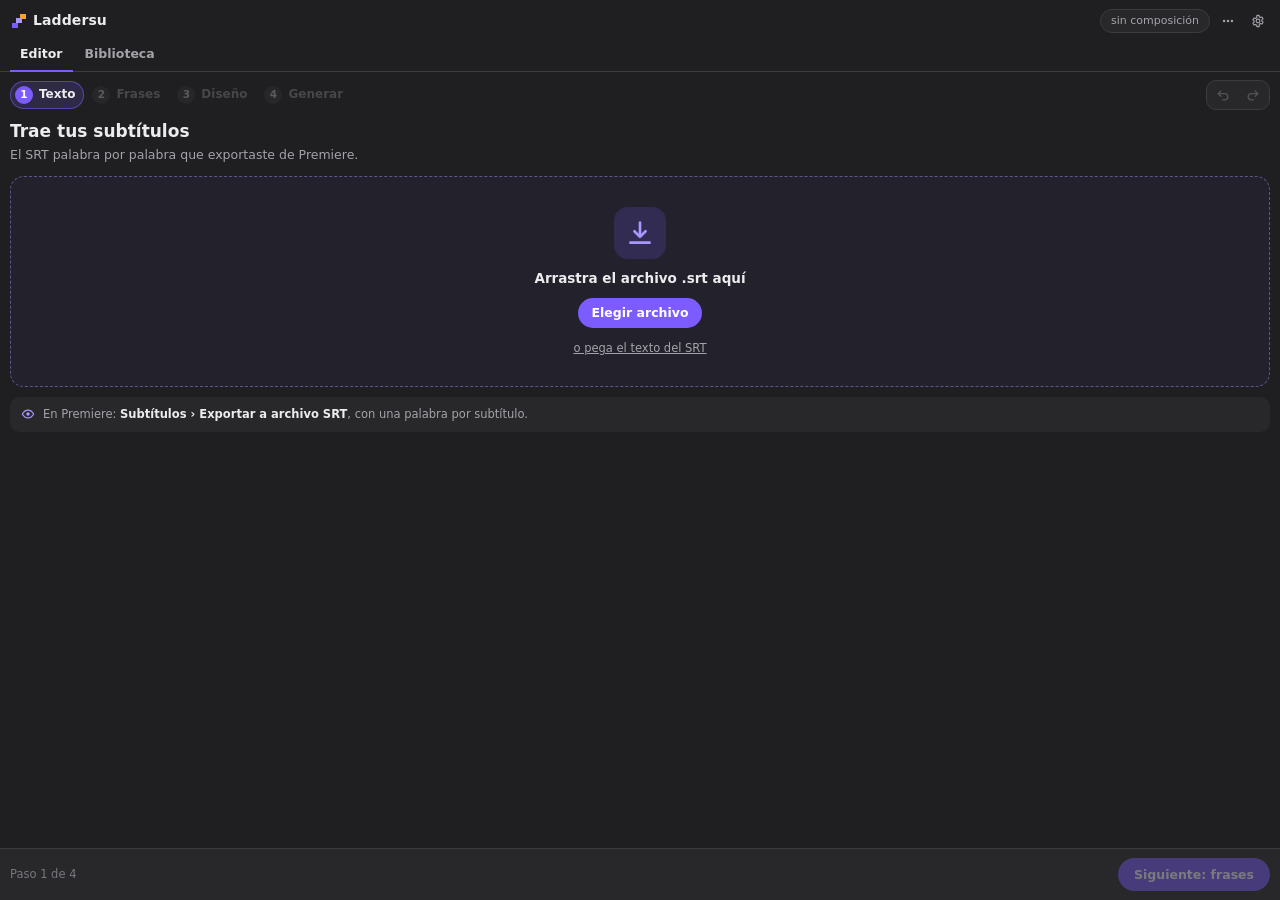
<file: extension/index.html>
<!DOCTYPE html>
<html lang="es">
<head>
<meta charset="UTF-8">
<meta name="viewport" content="width=device-width, initial-scale=1">
<title>Laddersu</title>
<link rel="stylesheet" href="css/panel.css">
</head>
<body>

<svg width="0" height="0" style="position:absolute" aria-hidden="true">
  <symbol id="i-speaker" viewBox="0 0 16 16"><path d="M2 6v4h2.5L8 13V3L4.5 6H2z" fill="currentColor"/><path d="M10.5 5.5a3.5 3.5 0 0 1 0 5M12.4 3.6a6.2 6.2 0 0 1 0 8.8" stroke="currentColor" stroke-width="1.5" stroke-linecap="round" stroke-linejoin="round" fill="none"/></symbol>
  <symbol id="i-motion" viewBox="0 0 16 16"><path d="M6 8h8M11 5l3 3-3 3M1.5 5h3M1 8h3M1.5 11h3" stroke="currentColor" stroke-width="1.5" stroke-linecap="round" stroke-linejoin="round" fill="none"/></symbol>
  <symbol id="i-box" viewBox="0 0 16 16"><rect x="1.5" y="4" width="13" height="8" rx="2.5" fill="currentColor" opacity=".22"/><rect x="1.5" y="4" width="13" height="8" rx="2.5" stroke="currentColor" stroke-width="1.5" stroke-linecap="round" stroke-linejoin="round" fill="none"/><path d="M5 8h6" stroke="currentColor" stroke-width="1.5" stroke-linecap="round" stroke-linejoin="round" fill="none"/></symbol>
  <symbol id="i-under" viewBox="0 0 16 16"><path d="M4.5 2.5v4a3.5 3.5 0 0 0 7 0v-4M3 13.5h10" stroke="currentColor" stroke-width="1.5" stroke-linecap="round" stroke-linejoin="round" fill="none"/></symbol>
  <symbol id="i-drop" viewBox="0 0 16 16"><path d="M8 2s4.5 4.6 4.5 7.6A4.5 4.5 0 0 1 3.5 9.6C3.5 6.6 8 2 8 2z" fill="currentColor"/></symbol>
  <symbol id="i-type" viewBox="0 0 16 16"><path d="M3 4.5V3h10v1.5M8 3v10M6 13h4" stroke="currentColor" stroke-width="1.5" stroke-linecap="round" stroke-linejoin="round" fill="none"/></symbol>
  <symbol id="i-size" viewBox="0 0 16 16"><path d="M1.5 12.5 5 3.5l3.5 9M2.8 9.5h4.4M10 12.5l2-5 2 5M10.7 11h2.6" stroke="currentColor" stroke-width="1.5" stroke-linecap="round" stroke-linejoin="round" fill="none"/></symbol>
  <symbol id="i-star" viewBox="0 0 16 16"><path d="m8 1.8 1.9 4 4.3.5-3.2 3 .9 4.3L8 11.4 4.1 13.6 5 9.3l-3.2-3 4.3-.5z" fill="currentColor"/></symbol>
  <symbol id="i-glow" viewBox="0 0 16 16"><path d="M7 1.5c.45 2.9 1.6 4.1 4.5 4.6-2.9.5-4.05 1.7-4.5 4.6-.45-2.9-1.6-4.1-4.5-4.6 2.9-.5 4.05-1.7 4.5-4.6z" fill="currentColor"/><path d="M12.5 9.5c.2 1.3.7 1.8 2 2-1.3.2-1.8.7-2 2-.2-1.3-.7-1.8-2-2 1.3-.2 1.8-.7 2-2z" fill="currentColor"/></symbol>
  <symbol id="i-play" viewBox="0 0 16 16"><path d="M5 3.2v9.6L13 8z" fill="currentColor"/></symbol>
  <symbol id="i-pause" viewBox="0 0 16 16"><path d="M4.5 3h2.5v10H4.5zM9 3h2.5v10H9z" fill="currentColor"/></symbol>
  <symbol id="i-stop" viewBox="0 0 16 16"><rect x="3.5" y="3.5" width="9" height="9" rx="1.5" fill="currentColor"/></symbol>
  <symbol id="i-x" viewBox="0 0 16 16"><path d="m4 4 8 8M12 4l-8 8" stroke="currentColor" stroke-width="1.5" stroke-linecap="round" stroke-linejoin="round" fill="none"/></symbol>
  <symbol id="i-plus" viewBox="0 0 16 16"><path d="M8 3v10M3 8h10" stroke="currentColor" stroke-width="1.5" stroke-linecap="round" stroke-linejoin="round" fill="none"/></symbol>
  <symbol id="i-check" viewBox="0 0 16 16"><path d="m3.5 8.5 3 3 6-7" stroke="currentColor" stroke-linecap="round" stroke-linejoin="round" fill="none" stroke-width="1.8"/></symbol>
  <symbol id="i-cut" viewBox="0 0 16 16"><circle cx="4.5" cy="11.5" r="2" stroke="currentColor" stroke-width="1.5" stroke-linecap="round" stroke-linejoin="round" fill="none"/><circle cx="11.5" cy="11.5" r="2" stroke="currentColor" stroke-width="1.5" stroke-linecap="round" stroke-linejoin="round" fill="none"/><path d="M6 10 12.5 2M10 10 3.5 2" stroke="currentColor" stroke-width="1.5" stroke-linecap="round" stroke-linejoin="round" fill="none"/></symbol>
  <symbol id="i-join" viewBox="0 0 16 16"><path d="M6.6 9.4l2.8-2.8M7.2 4.4l1.2-1.2a2.7 2.7 0 0 1 3.8 3.8L11 8.2M8.8 11.6l-1.2 1.2a2.7 2.7 0 0 1-3.8-3.8L5 7.8" stroke="currentColor" stroke-width="1.5" stroke-linecap="round" stroke-linejoin="round" fill="none"/></symbol>
  <symbol id="i-import" viewBox="0 0 16 16"><path d="M8 2v8M4.8 7 8 10.2 11.2 7M2.5 13.5h11" stroke="currentColor" stroke-width="1.5" stroke-linecap="round" stroke-linejoin="round" fill="none"/></symbol>
  <symbol id="i-export" viewBox="0 0 16 16"><path d="M8 10.5V2M4.8 5 8 1.8 11.2 5M2.5 13.5h11" stroke="currentColor" stroke-width="1.5" stroke-linecap="round" stroke-linejoin="round" fill="none"/></symbol>
  <symbol id="i-wand" viewBox="0 0 16 16"><path d="m2.5 13.5 7.5-7.5M10.5 2.5v2M14 6h-2M12.8 3.7l-1.3 1.3M5 2.5v1.6M4.2 3.3h1.6" stroke="currentColor" stroke-width="1.5" stroke-linecap="round" stroke-linejoin="round" fill="none"/></symbol>
  <symbol id="i-refresh" viewBox="0 0 16 16"><path d="M13 5.5A5.5 5.5 0 0 0 3.2 6M3 2.8V6h3.2M3 10.5A5.5 5.5 0 0 0 12.8 10M13 13.2V10H9.8" stroke="currentColor" stroke-width="1.5" stroke-linecap="round" stroke-linejoin="round" fill="none"/></symbol>
  <symbol id="i-gear" viewBox="0 0 16 16"><path d="M6.8 1.5h2.4l.35 1.75c.48.18.92.44 1.31.76l1.69-.58 1.2 2.08-1.34 1.18a5 5 0 0 1 0 1.52l1.34 1.18-1.2 2.08-1.69-.58c-.39.32-.83.58-1.31.76L9.2 14.5H6.8l-.35-1.75a4.9 4.9 0 0 1-1.31-.76l-1.69.58-1.2-2.08 1.34-1.18a5 5 0 0 1 0-1.52L2.25 6.61l1.2-2.08 1.69.58c.39-.32.83-.58 1.31-.76z" stroke="currentColor" stroke-linecap="round" stroke-linejoin="round" fill="none" stroke-width="1.3"/><circle cx="8" cy="8" r="2.1" stroke="currentColor" stroke-linecap="round" stroke-linejoin="round" fill="none" stroke-width="1.3"/></symbol>
  <symbol id="i-eraser" viewBox="0 0 16 16"><path d="M9.5 2.5 14 7l-6 6H5L2 10l7.5-7.5zM6 6l5 5M8 13h6" stroke="currentColor" stroke-width="1.5" stroke-linecap="round" stroke-linejoin="round" fill="none"/></symbol>
  <symbol id="i-chev" viewBox="0 0 16 16"><path d="m6 3 5 5-5 5" stroke="currentColor" stroke-width="1.5" stroke-linecap="round" stroke-linejoin="round" fill="none"/></symbol>
  <symbol id="i-back" viewBox="0 0 16 16"><path d="m10 3-5 5 5 5" stroke="currentColor" stroke-width="1.5" stroke-linecap="round" stroke-linejoin="round" fill="none"/></symbol>
  <symbol id="i-pencil" viewBox="0 0 16 16"><path d="m3 13 .6-3L11 2.6 13.4 5 6 12.4 3 13z" stroke="currentColor" stroke-width="1.5" stroke-linecap="round" stroke-linejoin="round" fill="none"/></symbol>
  <symbol id="i-trash" viewBox="0 0 16 16"><path d="M3 4.5h10M6.5 4.5V3h3v1.5M4.5 4.5l.6 8.5h5.8l.6-8.5" stroke="currentColor" stroke-width="1.5" stroke-linecap="round" stroke-linejoin="round" fill="none"/></symbol>
  <symbol id="i-copy" viewBox="0 0 16 16"><rect x="5.5" y="5.5" width="8" height="8" rx="1.8" stroke="currentColor" stroke-width="1.5" stroke-linecap="round" stroke-linejoin="round" fill="none"/><path d="M10.5 3.5v-.2a1.3 1.3 0 0 0-1.3-1.3H3.8a1.3 1.3 0 0 0-1.3 1.3v5.4a1.3 1.3 0 0 0 1.3 1.3h.2" stroke="currentColor" stroke-width="1.5" stroke-linecap="round" stroke-linejoin="round" fill="none"/></symbol>
  <symbol id="i-layers" viewBox="0 0 16 16"><path d="m8 2 6 3-6 3-6-3 6-3zM2 8l6 3 6-3M2 11l6 3 6-3" stroke="currentColor" stroke-width="1.5" stroke-linecap="round" stroke-linejoin="round" fill="none"/></symbol>
  <symbol id="i-stair" viewBox="0 0 16 16"><path d="M2 3.5h6M5 8h6M8 12.5h6" stroke="currentColor" stroke-linecap="round" stroke-linejoin="round" fill="none" stroke-width="2"/></symbol>
  <symbol id="i-align" viewBox="0 0 16 16"><path d="M2 3.5h6M5 8h6M8 12.5h6" stroke="currentColor" stroke-linecap="round" stroke-linejoin="round" fill="none" stroke-width="2"/></symbol>
  <symbol id="i-return" viewBox="0 0 16 16"><path d="M13 3v5H4M7 5 4 8l3 3" stroke="currentColor" stroke-width="1.5" stroke-linecap="round" stroke-linejoin="round" fill="none"/></symbol>
  <symbol id="i-undo" viewBox="0 0 16 16"><path d="M5.5 3.5 2.5 6.5l3 3" stroke="currentColor" stroke-width="1.5" stroke-linecap="round" stroke-linejoin="round" fill="none"/><path d="M2.8 6.5H10a3.5 3.5 0 0 1 0 7H7.5" stroke="currentColor" stroke-width="1.5" stroke-linecap="round" stroke-linejoin="round" fill="none"/></symbol>
  <symbol id="i-redo" viewBox="0 0 16 16"><path d="m10.5 3.5 3 3-3 3" stroke="currentColor" stroke-width="1.5" stroke-linecap="round" stroke-linejoin="round" fill="none"/><path d="M13.2 6.5H6a3.5 3.5 0 0 0 0 7h2.5" stroke="currentColor" stroke-width="1.5" stroke-linecap="round" stroke-linejoin="round" fill="none"/></symbol>
  <symbol id="i-keys" viewBox="0 0 16 16"><rect x="1.5" y="4" width="13" height="8" rx="1.8" stroke="currentColor" stroke-linecap="round" stroke-linejoin="round" fill="none" stroke-width="1.3"/><path d="M4 6.6h1M7 6.6h1M10 6.6h2M4.5 9.4h7" stroke="currentColor" stroke-linecap="round" stroke-linejoin="round" fill="none" stroke-width="1.3"/></symbol>
  <symbol id="i-eye" viewBox="0 0 16 16"><path d="M1.5 8S4 3.5 8 3.5 14.5 8 14.5 8 12 12.5 8 12.5 1.5 8 1.5 8z" stroke="currentColor" stroke-linecap="round" stroke-linejoin="round" fill="none" stroke-width="1.4"/><circle cx="8" cy="8" r="2" fill="currentColor"/></symbol>
  <symbol id="i-more" viewBox="0 0 16 16"><circle cx="3.5" cy="8" r="1.4" fill="currentColor"/><circle cx="8" cy="8" r="1.4" fill="currentColor"/><circle cx="12.5" cy="8" r="1.4" fill="currentColor"/></symbol>
  <symbol id="i-move" viewBox="0 0 16 16"><rect x="2" y="9.5" width="12" height="4.5" rx="1.5" stroke="currentColor" stroke-width="1.5" stroke-linecap="round" stroke-linejoin="round" fill="none"/><path d="M8 1.5V7M5.7 4.8 8 7.1l2.3-2.3" stroke="currentColor" stroke-width="1.5" stroke-linecap="round" stroke-linejoin="round" fill="none"/></symbol>
  <symbol id="i-comp" viewBox="0 0 16 16"><rect x="1.5" y="3" width="13" height="10" rx="1.8" stroke="currentColor" stroke-width="1.5" stroke-linecap="round" stroke-linejoin="round" fill="none"/><path d="M1.5 6.2h13M5 3l-1 3.2M9 3 8 6.2M13 3l-1 3.2" stroke="currentColor" stroke-width="1.5" stroke-linecap="round" stroke-linejoin="round" fill="none"/></symbol>
  <symbol id="i-sliders" viewBox="0 0 16 16"><path d="M2 4.5h12M2 11.5h12" stroke="currentColor" stroke-width="1.5" stroke-linecap="round" stroke-linejoin="round" fill="none"/><circle cx="5.5" cy="4.5" r="1.8" fill="var(--menuBg,#2c2c30)" stroke="currentColor" stroke-width="1.5" stroke-linecap="round" stroke-linejoin="round"/><circle cx="10.5" cy="11.5" r="1.8" fill="var(--menuBg,#2c2c30)" stroke="currentColor" stroke-width="1.5" stroke-linecap="round" stroke-linejoin="round"/></symbol>
  <symbol id="i-folder" viewBox="0 0 16 16"><path d="M1.8 4.2c0-.7.5-1.2 1.2-1.2h3l1.5 1.6h5.5c.7 0 1.2.5 1.2 1.2v6c0 .7-.5 1.2-1.2 1.2H3c-.7 0-1.2-.5-1.2-1.2z" stroke="currentColor" stroke-width="1.5" stroke-linecap="round" stroke-linejoin="round" fill="none"/></symbol>
  <symbol id="i-insert" viewBox="0 0 16 16"><rect x="1.5" y="6" width="13" height="8" rx="1.8" stroke="currentColor" stroke-width="1.5" stroke-linecap="round" stroke-linejoin="round" fill="none"/><path d="M8 1.5v7.3M5.6 6.6 8 9l2.4-2.4" stroke="currentColor" stroke-width="1.5" stroke-linecap="round" stroke-linejoin="round" fill="none"/></symbol>
  <symbol id="i-karaoke" viewBox="0 0 16 16"><rect x="5.5" y="5" width="6" height="6" rx="1.6" fill="currentColor" opacity=".35"/><path d="M1.5 8h2.5M6.5 8h4M12.5 8h2" stroke="currentColor" stroke-linecap="round" stroke-linejoin="round" fill="none" stroke-width="1.8"/></symbol>
  <symbol id="i-remove" viewBox="0 0 16 16"><path d="M3 4.5h10M6.5 4.5V3h3v1.5M4.5 4.5l.6 8.5h5.8l.6-8.5" stroke="currentColor" stroke-width="1.5" stroke-linecap="round" stroke-linejoin="round" fill="none"/></symbol>
  <symbol id="i-tag" viewBox="0 0 24 24"><path d="M3 12V4a1 1 0 0 1 1-1h8l9 9-9 9-9-9z" fill="none" stroke="currentColor" stroke-width="1.9" stroke-linejoin="round"/><circle cx="7.5" cy="7.5" r="1.5" fill="currentColor"/></symbol>
<symbol id="i-line" viewBox="0 0 16 16"><path d="M2 10.5h12" stroke="currentColor" stroke-width="2" stroke-linecap="round"/><path d="M11 10.5h3" stroke="#ff0101" stroke-width="2" stroke-linecap="round"/><path d="M4 6h8" stroke="currentColor" stroke-width="1.2" stroke-linecap="round" opacity=".45"/></symbol>
</svg>

<div id="app">

  <header class="top">
    <h1 class="logo">Laddersu</h1>
    <button id="compBadge" class="comp" type="button" title="Composición activa de After Effects">sin composición</button>
    <div class="menuHost">
      <button id="btnMore" class="iconBtn" type="button" title="Más opciones" aria-label="Más opciones" aria-haspopup="true" aria-expanded="false"><svg class="ic"><use href="#i-more"/></svg></button>
      <div id="moreMenu" class="pop right" hidden>
        <button type="button" id="btnSaveEdit"><b>Guardar edición</b><small>Un archivo .escedit para seguir otro día</small></button>
        <label><b>Abrir edición</b><small>Un archivo .escedit guardado antes</small><input id="editFile" type="file" accept=".escedit,.json" hidden></label>
        <button type="button" id="btnKeys"><b>Atajos de teclado</b><small>Tecla ?</small></button>
        <button type="button" id="btnNew"><b>Empezar de nuevo</b><small>Quita el SRT y todo lo editado</small></button>
      </div>
    </div>
    <button id="btnSettings" class="iconBtn" type="button" title="Ajustes" aria-label="Ajustes"><svg class="ic"><use href="#i-gear"/></svg></button>
  </header>

  <div id="updBar" class="updBar" role="status" hidden></div>

  <nav class="tabs" role="tablist" aria-label="Secciones">
    <button class="tab on" role="tab" data-tab="editor" aria-selected="true">Editor</button>
    <button class="tab" role="tab" data-tab="library" aria-selected="false">Biblioteca</button>
  </nav>

  <!-- ============ EDITOR: 4 pasos ============ -->
  <section id="tab-editor" class="page">
    <div class="stepRow">
      <nav id="stepper" class="stepper" aria-label="Pasos">
        <button type="button" class="stp" data-step="texto"><b>1</b><span>Texto</span></button>
        <button type="button" class="stp" data-step="frases"><b>2</b><span>Frases</span></button>
        <button type="button" class="stp" data-step="diseno"><b>3</b><span>Diseño</span></button>
        <button type="button" class="stp" data-step="generar"><b>4</b><span>Generar</span></button>
      </nav>
      <span class="tgroup">
        <button class="tb icon" id="btnUndo" type="button" title="Deshacer (Ctrl+Z)" aria-label="Deshacer"><svg class="ic"><use href="#i-undo"/></svg></button>
        <button class="tb icon" id="btnRedo" type="button" title="Rehacer (Ctrl+Y)" aria-label="Rehacer"><svg class="ic"><use href="#i-redo"/></svg></button>
      </span>
    </div>

    <!-- 1 · TEXTO -->
    <div id="step-texto" class="stepView">
      <div id="empty" class="empty">
        <div class="stepHead"><h2>Trae tus subtítulos</h2><p>El SRT palabra por palabra que exportaste de Premiere.</p></div>
        <div class="drop" id="dropZone">
          <span class="dropIc"><svg class="ic big"><use href="#i-import"/></svg></span>
          <b>Arrastra el archivo .srt aquí</b>
          <label class="pill">Elegir archivo<input id="srtFile" type="file" accept=".srt,.txt" hidden></label>
          <details class="paste"><summary>o pega el texto del SRT</summary>
            <textarea id="srtPaste" rows="5" placeholder="1&#10;00:00:00,066 --> 00:00:00,333&#10;Como"></textarea>
            <button id="btnParse" class="pill" type="button">Procesar</button>
          </details>
        </div>
        <p class="tip"><svg class="ic"><use href="#i-eye"/></svg><span>En Premiere: <b>Subtítulos › Exportar a archivo SRT</b>, con una palabra por subtítulo.</span></p>
      </div>
      <div id="textoView" hidden>
        <div class="srcCard">
          <span class="srcIc">SRT</span>
          <span class="srcTx"><b id="srcName">subtitulos.srt</b><small id="srcMeta"></small></span>
          <label class="pill ghost small">Reemplazar<input id="srtFile2" type="file" accept=".srt,.txt" hidden></label>
          <button id="btnClear" class="iconBtn" type="button" title="Quitar el SRT y empezar de nuevo" aria-label="Quitar el SRT"><svg class="ic"><use href="#i-trash"/></svg></button>
        </div>
        <div class="findRow">
          <input id="findIn" type="text" placeholder="Buscar" aria-label="Buscar palabra">
          <input id="replIn" type="text" placeholder="Reemplazar por" aria-label="Reemplazar por">
          <button id="btnReplace" class="pill small" type="button">Reemplazar</button>
        </div>
        <div id="transcript" class="transcript" aria-label="Texto del SRT"></div>
        <p class="tip"><span>Clic en una palabra para corregirla, unirla con la siguiente, separarla o quitarla. Cada bloque empieza tras una pausa.</span></p>
      </div>
    </div>

    <!-- 2 · FRASES -->
    <div id="step-frases" class="stepView" hidden>
      <div id="baseView"></div>
      <div id="frasesView" hidden>
        <div class="frHead">
          <div class="frStats" id="frStats"></div>
          <button id="btnBase" class="link" type="button">Cambiar la base</button>
        </div>
        <div id="frBar" class="frBar" aria-hidden="true"></div>
        <div id="frList" class="frList" aria-label="Frases"></div>
      </div>
    </div>

    <!-- 3 · DISENO -->
    <div id="step-diseno" class="stepView" hidden>
      <div class="toolbar" id="toolbar">
        <div class="fontRow">
          <button class="fontBtn" id="btnFont" type="button" title="Fuente por defecto de toda la edición"><svg class="ic"><use href="#i-type"/></svg><span id="fontLabel">Fuente por defecto</span><svg class="ic chev"><use href="#i-chev"/></svg></button>
        </div>
        <div class="menuHost">
          <button class="tb" id="btnSizes" type="button" aria-haspopup="true" aria-expanded="false" title="Detectar tamaños y palabras clave"><svg class="ic"><use href="#i-wand"/></svg><span>Tamaños</span></button>
          <div id="sizesMenu" class="pop" hidden>
            <button type="button" id="btnLocal"><b>Reglas locales</b><small>Sin IA ni internet</small></button>
            <button type="button" id="btnCopyPrompt"><b>Copiar prompt para IA</b><small>Pégalo en tu IA favorita</small></button>
            <button type="button" id="btnPasteJSON"><b>Pegar respuesta de la IA</b><small>JSON con tamaños y ★</small></button>
          </div>
        </div>
        <button class="tb icon" id="btnClean" type="button" title="Quitar efectos (de lo elegido o de todo)" aria-label="Limpiar"><svg class="ic"><use href="#i-eraser"/></svg></button>
      </div>
      <div id="fontPop" class="pop wide" hidden></div>

      <div id="aiBox" class="card" hidden>
        <div class="cardHead"><b>Respuesta de la IA</b><button id="btnCloseAI" class="iconBtn" type="button" aria-label="Cerrar"><svg class="ic"><use href="#i-x"/></svg></button></div>
        <textarea id="aiJSON" rows="5" placeholder='{"seqs":[{"n":1,"words":[{"w":"palabra","size":"M","brand":false}]}]}'></textarea>
        <button id="btnApplyJSON" class="pill" type="button">Aplicar</button>
      </div>

      <div id="monitor" class="monitor">
        <div class="monHead">
          <button id="monPrev" class="iconBtn" type="button" title="Frase anterior (↑)" aria-label="Frase anterior"><svg class="ic"><use href="#i-back"/></svg></button>
          <span id="monTitle" class="monTitle"></span>
          <span id="monMeta" class="monMeta"></span>
          <span class="grow"></span>
          <button id="monNext" class="iconBtn" type="button" title="Frase siguiente (↓)" aria-label="Frase siguiente"><svg class="ic"><use href="#i-chev"/></svg></button>
          <button id="monToggle" class="iconBtn" type="button" title="Ocultar o mostrar la vista previa" aria-label="Ocultar la vista previa" aria-pressed="true"><svg class="ic"><use href="#i-eye"/></svg></button>
          <button id="monPlay" class="iconBtn play" type="button" title="Reproducir la entrada (Espacio)" aria-label="Reproducir"><svg class="ic"><use href="#i-play"/></svg></button>
        </div>
        <div class="monBody" id="monBody"><canvas id="monCanvas" aria-label="Vista previa de la frase"></canvas></div>
      </div>

      <div id="seqs" class="seqs all" aria-label="Todas las frases"></div>
      <div id="insp" class="insp" aria-label="Ajustes de lo elegido"></div>
    </div>

    <!-- 4 · GENERAR -->
    <div id="step-generar" class="stepView" hidden>
      <div id="genView"></div>
    </div>
  </section>


  <!-- ============ BIBLIOTECA ============ -->
  <section id="tab-library" class="page" hidden>
    <div class="subtabs" role="tablist">
      <button class="stab on" data-lib="comp" type="button">Composiciones</button>
      <button class="stab" data-lib="pres" type="button">Plantillas de texto</button>
      <button class="stab" data-lib="snd" type="button">Sonidos</button>
    </div>

    <div id="lib-comp">
      <div class="toolbar">
        <button class="tb primary" id="btnSaveComp" type="button" title="Guarda una composición para usarla en otros proyectos"><svg class="ic"><use href="#i-plus"/></svg><span>Guardar composición</span></button>
        <span class="grow"></span>
        <button class="tb icon" id="btnLibFolder" type="button" title="Abrir la carpeta de la biblioteca" aria-label="Abrir carpeta"><svg class="ic"><use href="#i-folder"/></svg></button>
        <button class="tb icon" id="btnLibRefresh" type="button" title="Actualizar la lista" aria-label="Actualizar"><svg class="ic"><use href="#i-refresh"/></svg></button>
      </div>
      <div id="compSave" class="card saveCard" hidden>
        <div class="cardHead"><b>Guardar en la biblioteca</b><button id="compSaveX" class="iconBtn" type="button" aria-label="Cancelar"><svg class="ic"><use href="#i-x"/></svg></button></div>
        <div class="choice" id="compMode"></div>
        <label class="lab2" for="compName">Nombre</label>
        <input id="compName" type="text" placeholder="Promo 2">
        <label class="lab2" for="compGroup">Grupo</label>
        <select id="compGroup"></select>
        <input id="compNewGroup" type="text" placeholder="Nombre del nuevo grupo (ej. Idealo)" maxlength="40" hidden>
        <p class="hint" id="compNote"></p>
        <div class="row"><button id="compSaveOk" class="pill" type="button">Guardar</button><button id="compSaveNo" class="pill ghost" type="button">Cancelar</button></div>
      </div>
      <input id="libSearch" class="search" type="text" placeholder="Buscar en la biblioteca" aria-label="Buscar en la biblioteca">
      <div id="grpBar" class="opts grpBar" role="toolbar" aria-label="Grupos de la biblioteca"></div>
      <div id="compGrid" class="compGrid"></div>
      <div id="msgLib" class="msg"></div>
    </div>

    <div id="lib-pres" hidden>
      <div class="toolbar">
        <button class="tb primary" id="btnSavePres" type="button" title="Guarda las capas seleccionadas como plantilla para palabras"><svg class="ic"><use href="#i-plus"/></svg><span>Nueva plantilla</span></button>
        <label class="tb" title="Importar un archivo .escpres"><svg class="ic"><use href="#i-import"/></svg><span>Importar</span><input id="presFile" type="file" accept=".escpres,.json" hidden></label>
        <span class="grow"></span>
        <button class="tb ghost" id="btnPack" type="button" title="Vuelve a cargar las plantillas incluidas">Restaurar pack</button>
      </div>
      <p class="hint" id="presHint">Las plantillas reciben las palabras de tus subtítulos: selecciona capas de texto y formas en After Effects, pulsa <b>Nueva plantilla</b> y luego aplícala a palabras con clic derecho.</p>
      <div id="presName" class="card" hidden>
        <div class="cardHead"><b>Nombre de la plantilla</b></div>
        <div class="row"><input id="presNameIn" type="text" placeholder="Promo 2"><button id="presNameOk" class="pill" type="button">Guardar</button><button id="presNameNo" class="pill ghost" type="button">Cancelar</button></div>
      </div>
      <div id="presList" class="presList"></div>
      <div id="msgPres" class="msg"></div>
    </div>

    <div id="lib-snd" hidden>
      <div id="sndCats" class="opts"></div>
      <ul id="sndList" class="sndList"></ul>
      <div class="row"><button id="btnAddSound" class="pill ghost" type="button">Importar mi sonido</button></div>
      <div id="sndMsg" class="msg"></div>
    </div>
  </section>

  <!-- ============ AJUSTES ============ -->
  <section id="settings" class="drawer" hidden>
    <div class="drawerHead"><b>Ajustes</b><button id="btnCloseSettings" class="iconBtn" type="button" aria-label="Cerrar"><svg class="ic"><use href="#i-x"/></svg></button></div>
    <div id="settingsBody"></div>
  </section>

  <!-- ============ ATAJOS ============ -->
  <section id="keys" class="drawer" hidden>
    <div class="drawerHead"><b>Atajos de teclado</b><button id="btnCloseKeys" class="iconBtn" type="button" aria-label="Cerrar"><svg class="ic"><use href="#i-x"/></svg></button></div>
    <div id="keysBody"></div>
  </section>

  <!-- ============ PIE: navegacion entre pasos ============ -->
  <footer class="foot" id="foot">
    <button id="btnBack" class="pill ghost" type="button">Atrás</button>
    <span id="stepInfo" class="stepInfo"></span>
    <button id="btnNext" class="pill" type="button">Siguiente</button>
  </footer>
</div>

<div id="ctx" class="menu" role="menu" hidden></div>
<div id="ctxFly" class="menu fly" role="menu" hidden></div>
<div id="toast" class="toast" role="status" hidden></div>

<script src="jsx/engine.js"></script>
<script src="js/model.js"></script>
<script src="js/presentations.js"></script>
<script src="js/sfxlib.js"></script>
<script src="js/usersounds.js"></script>
<script src="js/updates.js"></script>
<script src="js/main.js"></script>
</body>
</html>
</file>
<file: extension/css/panel.css>
/* Laddersu - grafito neutro (se integra con los paneles de After Effects) + acentos de la referencia */
:root{
  --bg:#1f1f21; --surface:#28282b; --raised:#323236; --hover:#3a3a3f; --line:#3b3b40; --line2:#4a4a50;
  --text:#ececee; --mut:#a3a3aa; --dim:#77777f;
  --violet:#7c5cff; --violet2:#a996ff; --violetBg:rgba(124,92,255,.14);
  --amber:#f5a524; --amberInk:#2a1a00; --blue:#3b82f6; --green:#3ddc84; --red:#ff6170;
  --ring:#ffffff; --r:999px; --rad:10px;
  --shadow:0 14px 34px rgba(0,0,0,.55),0 2px 6px rgba(0,0,0,.35);
  --ease:cubic-bezier(.2,.8,.2,1);
}
*{box-sizing:border-box}
html,body{margin:0;height:100%;background:var(--bg);color:var(--text);font:12.5px/1.4 "Segoe UI Variable Text","Segoe UI",system-ui,sans-serif;overflow:hidden;-webkit-font-smoothing:antialiased}
button,input,select,textarea{font:inherit;color:inherit}
button{cursor:pointer}
:focus-visible{outline:2px solid var(--violet2);outline-offset:1px}
::-webkit-scrollbar{width:9px;height:9px} ::-webkit-scrollbar-thumb{background:#45454b;border-radius:9px;border:2px solid var(--bg)} ::-webkit-scrollbar-track{background:transparent}
.ic{width:14px;height:14px;flex:none;vertical-align:-2px}
.ic.big{width:28px;height:28px;color:var(--violet2)}
#app{display:flex;flex-direction:column;height:100vh;position:relative}
@media (prefers-reduced-motion:reduce){*{animation:none!important;transition:none!important}}

/* ---------- cabecera ---------- */
.top{display:flex;align-items:center;gap:6px;padding:9px 10px 5px 12px}
.logo{margin:0;font-size:14px;font-weight:700;letter-spacing:.1px;display:flex;align-items:center;gap:7px}
.logo::before{content:"";width:14px;height:14px;background:
  linear-gradient(var(--violet),var(--violet)) 0 9px/6px 5px no-repeat,
  linear-gradient(var(--violet2),var(--violet2)) 4px 4px/6px 5px no-repeat,
  linear-gradient(var(--amber),var(--amber)) 8px 0/6px 5px no-repeat}
.comp{margin-left:auto;background:var(--surface);border:1px solid var(--line);border-radius:var(--r);padding:3px 10px;font-size:11px;color:var(--mut);max-width:200px;overflow:hidden;text-overflow:ellipsis;white-space:nowrap}
.comp.ok{color:#8be9b5;border-color:#2c5a40}
.comp.ok::before{content:"";display:inline-block;width:6px;height:6px;border-radius:50%;background:var(--green);margin-right:6px;vertical-align:1px}
.iconBtn{background:none;border:0;color:var(--mut);padding:5px;border-radius:7px;display:inline-flex;align-items:center;justify-content:center}
.iconBtn:hover{background:var(--raised);color:var(--text)}
.iconBtn:disabled{opacity:.35;cursor:default;background:none}

.tabs{display:flex;gap:2px;padding:0 10px;border-bottom:1px solid var(--line)}
.tab{background:none;border:0;border-bottom:2px solid transparent;padding:7px 10px;color:var(--mut);font-weight:600;margin-bottom:-1px}
.tab:hover{color:var(--text)}
.tab.on{color:var(--text);border-color:var(--violet)}
.page{flex:1;overflow:auto;padding:8px 10px 10px;position:relative}
.page[hidden]{display:none}

/* ---------- barra ---------- */
.toolbar{display:flex;flex-wrap:wrap;align-items:center;gap:6px;margin-bottom:6px}
.grow{flex:1}
.tgroup{display:inline-flex;background:var(--surface);border:1px solid var(--line);border-radius:var(--rad);padding:1px}
.tgroup .tb{border:0;background:none;border-radius:8px;height:26px}
.tgroup .tb:hover{background:var(--raised)}
.tb{display:inline-flex;align-items:center;gap:6px;background:var(--surface);border:1px solid var(--line);border-radius:var(--rad);padding:5px 10px;font-weight:600;font-size:12px;color:var(--text);white-space:nowrap;height:30px}
.tb.icon{padding:5px 8px;color:var(--mut)} .tb.icon:hover{color:var(--text)}
.tb:hover{background:var(--raised)}
.tb.primary{background:var(--violet);border-color:var(--violet);color:#fff}
.tb.primary:hover{background:#6d4ff0}
.tb.ghost{background:transparent;color:var(--mut)}
.tb:disabled{opacity:.35;cursor:default}
.tb[aria-expanded=true]{background:var(--raised);border-color:var(--line2)}
.menuHost{position:relative}
.fontRow{margin-bottom:8px}
.fontBtn{display:flex;align-items:center;gap:7px;width:100%;background:var(--surface);border:1px solid var(--line);border-radius:var(--rad);padding:6px 10px;color:var(--mut);text-align:left}
.fontBtn span{flex:1;color:var(--text);font-weight:600;overflow:hidden;text-overflow:ellipsis;white-space:nowrap}
.fontBtn .chev{transform:rotate(90deg);width:11px;height:11px}
.fontBtn:hover{border-color:var(--line2)}
.pop{position:absolute;right:0;top:calc(100% + 5px);z-index:30;min-width:230px;background:rgba(40,40,44,.97);backdrop-filter:blur(12px);border:1px solid var(--line2);border-radius:12px;padding:5px;box-shadow:var(--shadow);animation:pop .14s var(--ease)}
.pop[hidden]{display:none}
.pop>button{display:block;width:100%;text-align:left;background:none;border:0;padding:7px 10px;border-radius:8px}
.pop>button:hover{background:var(--hover)}
.pop small{display:block;color:var(--mut);font-size:11px}
.pop.wide{left:10px;right:10px;top:84px;min-width:0;padding:9px}
@keyframes pop{from{opacity:0;transform:translateY(-3px) scale(.985)}to{opacity:1;transform:none}}

/* ---------- botones / campos ---------- */
.pill{background:var(--violet);border:0;color:#fff;border-radius:var(--r);padding:6px 14px;font-weight:600}
.pill:hover{background:#6d4ff0}
.pill.ghost{background:transparent;border:1px solid var(--line2);color:var(--text)}
.pill.ghost:hover{background:var(--raised)}
.pill.big{padding:9px 16px;flex:1;font-size:13px}
.pill.small{padding:3px 10px;font-size:11.5px}
.pill:disabled{opacity:.38;cursor:default}
.link{background:none;border:0;color:var(--violet2);padding:2px 0;cursor:pointer;font-size:11.5px}
.link:hover{text-decoration:underline}
input[type=text],input[type=number],select,textarea{background:var(--bg);border:1px solid var(--line);border-radius:8px;padding:5px 8px;width:100%}
input[type=text]:focus,input[type=number]:focus,textarea:focus,select:focus{border-color:var(--violet2);outline:none}
textarea{resize:vertical}
input[type=color]{width:30px;height:26px;padding:0;border:1px solid var(--line2);border-radius:7px;background:none;cursor:pointer}
input[type=color]::-webkit-color-swatch-wrapper{padding:2px} input[type=color]::-webkit-color-swatch{border:0;border-radius:5px}
.card{background:var(--surface);border:1px solid var(--line);border-radius:12px;padding:9px;margin-bottom:8px}
.cardHead{display:flex;align-items:center;justify-content:space-between;margin-bottom:6px}
.row{display:flex;align-items:center;gap:8px}
.row.sm{margin-top:7px}
.hint{color:var(--mut);font-size:11.5px;margin:2px 0 8px}
.msg{font-size:11.5px;color:var(--mut);margin-top:6px;white-space:pre-line}
.msg:empty{display:none}
.msg.ok{color:var(--green)} .msg.err{color:var(--red)}

/* ---------- vacio ---------- */
.empty{margin-top:4px}
.drop{border:1.5px dashed var(--line2);border-radius:14px;padding:26px 16px;text-align:center;display:flex;flex-direction:column;gap:5px;align-items:center;color:var(--mut);transition:border-color .15s,background .15s}
.drop b{color:var(--text);font-size:13.5px}
.drop.over{border-color:var(--violet);background:var(--violetBg)}
.paste{margin-top:10px;color:var(--mut)} .paste summary{cursor:pointer;font-size:12px} .paste textarea{margin:6px 0}
.steps{margin:16px 0 0;padding:0;list-style:none;counter-reset:s;display:flex;flex-direction:column;gap:8px}
.steps li{counter-increment:s;display:flex;gap:10px;color:var(--mut);font-size:12px;align-items:baseline}
.steps li::before{content:counter(s);flex:none;width:18px;height:18px;border-radius:50%;background:var(--surface);border:1px solid var(--line);color:var(--text);font-size:10.5px;font-weight:700;display:grid;place-items:center}
.steps b{color:var(--text)}

/* ---------- monitor ---------- */
.monitor{position:sticky;top:-8px;z-index:12;border:1px solid var(--line);border-radius:12px;background:var(--surface);margin-bottom:8px;overflow:hidden;box-shadow:0 8px 16px -10px rgba(0,0,0,.7)}
.monitor[hidden]{display:none}
.monHead{display:flex;align-items:center;gap:4px;padding:4px 4px 4px 8px}
.monTitle{display:inline-flex;align-items:center;gap:6px;background:none;border:0;color:var(--text);font-weight:600;padding:2px 2px;white-space:nowrap;flex:none}
.monTitle .ic{color:var(--violet2)}
.monMeta{flex:1;color:var(--mut);font-size:11px;font-variant-numeric:tabular-nums;white-space:nowrap;overflow:hidden;text-overflow:ellipsis;min-width:0}
.iconBtn.play{color:var(--text);background:var(--raised);border-radius:50%;width:26px;height:26px;padding:0}
.iconBtn.play:hover{background:var(--violet);color:#fff}
.monBody{position:relative;background:#0c0c0e;line-height:0}
.monBody canvas{width:100%;display:block;cursor:pointer;margin:0 auto}
.monitor.closed .monBody{display:none}

/* ---------- frases ---------- */
.seqs{display:flex;flex-direction:column;position:relative;user-select:none;-webkit-user-select:none;padding-bottom:84px}
.seq{display:flex;gap:6px;align-items:flex-start;padding:5px 2px 5px 0;border-radius:12px;position:relative;transition:background .12s}
.seq:hover{background:rgba(255,255,255,.025)}
.seq.active{background:rgba(255,255,255,.045)}
.seq.pres{background:var(--violetBg);box-shadow:inset 0 0 0 1px rgba(124,92,255,.35)}
.seq.dropHere{background:rgba(124,92,255,.16)}
.lead{flex:none;width:36px;display:flex;flex-direction:column;align-items:center;gap:2px;padding-top:3px}
.num{width:22px;height:22px;border-radius:50%;background:var(--surface);border:1px solid var(--line);color:var(--mut);font-size:10.5px;font-weight:700;display:grid;place-items:center;padding:0;font-variant-numeric:tabular-nums}
.num:hover,.num[aria-pressed=true]{border-color:var(--violet2);color:var(--text)}
.seq.active .num{background:var(--violet);border-color:var(--violet);color:#fff}
.tc{font-size:9.5px;color:var(--dim);font-variant-numeric:tabular-nums}
.chips{display:flex;flex-wrap:wrap;gap:5px;flex:1;align-items:center;min-height:30px}
.gap{height:4px;border-radius:4px;margin:0 0 0 40px;transition:height .12s,background .12s}
body.dragging .gap{height:16px;background:rgba(124,92,255,.10);border:1px dashed rgba(124,92,255,.55)}
.gap.over{background:rgba(124,92,255,.42)!important}
.rowTools{flex:none;display:flex;align-items:center;gap:2px;align-self:center}
.presTag{flex:none;align-self:center;background:rgba(124,92,255,.28);color:#cfc4ff;border-radius:var(--r);padding:2px 8px;font-size:10.5px;font-weight:700;max-width:96px;overflow:hidden;text-overflow:ellipsis;white-space:nowrap}
.alignBtn{background:none;border:0;color:var(--dim);padding:4px;border-radius:7px;opacity:0;transition:opacity .12s;display:inline-flex}
.seq:hover .alignBtn,.alignBtn.set,.seq.active .alignBtn{opacity:1}
.alignBtn.set{color:var(--violet2)}
.alignBtn:hover{color:var(--text);background:var(--raised)}

/* burbujas */
.chip{position:relative;display:inline-flex;align-items:center;gap:5px;background:var(--raised);border:1px solid #46464d;border-radius:var(--r);padding:4px 11px;color:var(--text);font-weight:600;cursor:pointer;line-height:1.15;transition:box-shadow .1s,background .1s,border-color .1s}
.chip:hover{border-color:#6a6a73}
.chip.S{border-style:dashed;border-color:#55555d;color:var(--mut);font-size:11.5px;padding:3px 9px;background:transparent}
.chip.M{font-size:13px}
.chip.L{background:var(--violet);border-color:var(--violet);color:#fff;font-size:15px;font-weight:700;padding:5px 13px}
.chip.brand{background:var(--amber);border-color:var(--amber);color:var(--amberInk)}
.chip.fmt{background:var(--blue);border-color:var(--blue);color:#fff}
.chip.fmt.S{background:rgba(59,130,246,.18);color:#bcd5ff;border-style:solid}
.chip.br::before{content:"";position:absolute;left:-5px;top:4px;bottom:4px;width:2px;border-radius:2px;background:var(--violet2)}
.chip.sel{box-shadow:0 0 0 2px var(--bg),0 0 0 3.5px var(--ring);z-index:2}
.chip.dropBefore{box-shadow:-5px 0 0 -1px var(--green)}
.chip.dragged{opacity:.3}
.chip .b{display:inline-flex;gap:3px}
.chip .b .ic{width:10px;height:10px;opacity:.8}
.chip .dot{width:8px;height:8px;border-radius:50%;box-shadow:0 0 0 1px rgba(255,255,255,.55)}
.chip .st{width:10px;height:10px}
.chip.glow{box-shadow:0 0 12px -1px var(--gc,#ffd400)}
.chip.glow.sel{box-shadow:0 0 0 2px var(--bg),0 0 0 3.5px var(--ring),0 0 14px var(--gc,#ffd400)}
.chip.flash{animation:flash .45s var(--ease)}
@keyframes flash{0%{transform:scale(1.1)}100%{transform:none}}
.marquee{position:absolute;border:1px solid var(--violet2);background:rgba(124,92,255,.14);pointer-events:none;z-index:5;border-radius:3px}

/* barra de seleccion flotante */
.selBar{position:absolute;left:10px;right:10px;bottom:106px;z-index:20;display:flex;gap:2px;align-items:center;padding:5px 5px 5px 10px;border-radius:14px;background:rgba(48,48,53,.97);backdrop-filter:blur(10px);border:1px solid var(--line2);box-shadow:var(--shadow);color:var(--mut);font-size:11.5px;animation:pop .16s var(--ease)}
.selBar[hidden]{display:none}
.selBar.idle{background:rgba(40,40,44,.9);box-shadow:none;border-color:var(--line)}
.selBar .cnt{color:var(--text);font-weight:700;margin-right:6px;white-space:nowrap;font-variant-numeric:tabular-nums}
.selBar .hintTxt{flex:1;line-height:1.3;padding:2px 0}
.selBar .q{background:none;border:0;border-radius:8px;padding:4px 7px;color:var(--text);font-weight:700;font-size:12px;min-width:26px;height:26px;display:inline-flex;align-items:center;justify-content:center;gap:4px}
.selBar .q:hover{background:var(--hover)}
.selBar .q.on{background:var(--violet);color:#fff}
.selBar .q.amber.on{background:var(--amber);color:var(--amberInk)}
.selBar .q .ic{width:13px;height:13px}
.selBar .sep{width:1px;height:18px;background:var(--line2);margin:0 3px}

/* ---------- menu contextual en cascada ---------- */
.menu{position:fixed;z-index:100;width:208px;max-height:calc(100vh - 12px);overflow:auto;background:rgba(44,44,48,.97);backdrop-filter:blur(16px);border:1px solid #505057;border-radius:12px;padding:5px;box-shadow:var(--shadow);animation:pop .12s var(--ease);outline:none}
.menu[hidden]{display:none}
.menu.fly{width:222px;z-index:101}
.menu.fly.wide{width:270px}
.menu .quick{display:flex;gap:4px;padding:1px 1px 5px}
.menu .quick button{flex:1;display:flex;flex-direction:column;align-items:center;gap:3px;background:var(--surface);border:1px solid var(--line);border-radius:9px;padding:7px 2px 6px;font-size:11px;font-weight:600}
.menu .quick button:hover{border-color:var(--violet2);background:var(--raised)}
.menu .quick button.on{border-color:var(--violet);background:var(--violetBg);color:#d8cfff}
.menu .quick .ic{width:15px;height:15px}
.menu .it{display:flex;align-items:center;gap:9px;width:100%;background:none;border:0;border-radius:7px;padding:4px 8px;text-align:left;min-height:27px}
.menu .it:hover,.menu .it.open,.menu .it.kb{background:var(--hover)}
.menu .it.open{box-shadow:inset 2px 0 0 var(--violet2)}
.menu .it .ic{color:var(--mut)}
.menu .it .sp{flex:1}
.menu .it .k{color:var(--dim);font-size:10.5px;white-space:nowrap}
.menu .it .chk{color:var(--violet2);width:13px;height:13px;visibility:hidden}
.menu .it.on .chk{visibility:visible}
.menu .it.on{color:#d8cfff}
.menu .it[disabled]{opacity:.35;cursor:default;background:none}
.menu .it .chevR{width:11px;height:11px;color:var(--dim)}
.menu hr{border:0;border-top:1px solid var(--line);margin:4px 3px}
.menu .lab{padding:6px 8px 3px;color:var(--dim);font-size:11px;font-weight:600}
.menu .sw{display:grid;grid-template-columns:repeat(8,1fr);gap:6px;padding:4px 8px 6px}
.menu .sw button{aspect-ratio:1;border-radius:50%;border:0;padding:0;box-shadow:inset 0 0 0 1px rgba(255,255,255,.22);transition:transform .1s}
.menu .sw button:hover{transform:scale(1.14)}
.menu .sw button.on{box-shadow:0 0 0 2px rgba(44,44,48,1),0 0 0 3.5px var(--ring)}
.menu .pad{padding:4px 6px 6px}
.menu .seg{display:flex;gap:3px;padding:2px 6px 6px}
.menu .seg button{flex:1;background:var(--surface);border:1px solid var(--line);border-radius:7px;padding:5px 2px;font-weight:600;font-size:11.5px}
.menu .seg button:hover{border-color:var(--line2)}
.menu .seg button.on{background:var(--violet);border-color:var(--violet);color:#fff}
.menu .swRow{display:flex;align-items:center;gap:6px;padding:0 8px 6px}
.menu .swRow button{background:var(--surface);border:1px solid var(--line);border-radius:7px;padding:3px 8px;font-size:11px}
.menu .tabsMini{display:flex;gap:3px;padding:2px 6px 4px}
.menu .tabsMini button{flex:1;background:none;border:0;border-bottom:2px solid transparent;padding:4px 2px;color:var(--mut);font-weight:600;font-size:11.5px}
.menu .tabsMini button.on{color:var(--text);border-color:var(--violet)}
/* vista previa de transicion */
.animPrev{height:56px;margin:2px 3px 6px;border-radius:8px;background:radial-gradient(120% 140% at 50% 0%,#3a3a40,#17171a);display:grid;place-items:center;overflow:hidden}
.animPrev span{font-weight:800;font-size:19px;letter-spacing:.2px;color:#fff;text-transform:uppercase;max-width:200px;overflow:hidden;text-overflow:ellipsis;white-space:nowrap}
.a-slideUp{animation:aUp 1.5s var(--ease) infinite}
.a-slideDown{animation:aDown 1.5s var(--ease) infinite}
.a-slideLeft{animation:aLeft 1.5s var(--ease) infinite}
.a-slideRight{animation:aRight 1.5s var(--ease) infinite}
.a-blur{animation:aBlur 1.5s var(--ease) infinite}
.a-fade{animation:aFade 1.5s ease infinite}
.a-pop{animation:aPop 1.5s var(--ease) infinite}
.a-zoomOut{animation:aZoom 1.5s var(--ease) infinite}
@keyframes aUp{0%{opacity:0;transform:translateY(14px);filter:blur(4px)}22%,100%{opacity:1;transform:none;filter:none}}
@keyframes aDown{0%{opacity:0;transform:translateY(-14px);filter:blur(4px)}22%,100%{opacity:1;transform:none;filter:none}}
@keyframes aLeft{0%{opacity:0;transform:translateX(22px);filter:blur(4px)}22%,100%{opacity:1;transform:none;filter:none}}
@keyframes aRight{0%{opacity:0;transform:translateX(-22px);filter:blur(4px)}22%,100%{opacity:1;transform:none;filter:none}}
@keyframes aBlur{0%{opacity:0;filter:blur(9px)}24%,100%{opacity:1;filter:none}}
@keyframes aFade{0%{opacity:0}22%,100%{opacity:1}}
@keyframes aPop{0%{opacity:0;transform:scale(.55)}12%{opacity:1;transform:scale(1.12)}20%,100%{transform:none}}
@keyframes aZoom{0%{opacity:0;transform:scale(1.6);filter:blur(3px)}22%,100%{opacity:1;transform:none;filter:none}}

/* ---------- selector de fuentes ---------- */
.fp .fpTop{display:flex;gap:6px;margin-bottom:5px}
.fpList{max-height:220px;overflow:auto;border:1px solid var(--line);border-radius:8px;background:var(--bg)}
.fpRow{display:flex;align-items:baseline;justify-content:space-between;gap:8px;width:100%;background:none;border:0;border-bottom:1px solid #2a2a2d;padding:6px 9px;text-align:left}
.fpRow:hover{background:var(--surface)} .fpRow.on{background:var(--violetBg)}
.fpRow .pv{font-size:15px;white-space:nowrap;overflow:hidden;text-overflow:ellipsis}
.fpRow .st{color:var(--dim);font-size:10.5px;flex:none}
.fpFoot{display:flex;align-items:center;justify-content:space-between;gap:8px;padding:6px 2px 0;color:var(--mut);font-size:11px}
.fpCur{margin:0 0 6px;color:var(--mut);font-size:12px}

/* ---------- biblioteca ---------- */
.subtabs{display:inline-flex;gap:2px;margin-bottom:9px;background:var(--surface);border:1px solid var(--line);border-radius:var(--r);padding:2px}
.stab{background:none;border:0;border-radius:var(--r);padding:4px 13px;color:var(--mut);font-weight:600}
.stab.on{background:var(--raised);color:var(--text)}
.presList{display:flex;flex-direction:column;gap:7px}
.pcard{display:flex;gap:11px;background:var(--surface);border:1px solid var(--line);border-radius:12px;padding:8px}
.pcard:hover{border-color:var(--line2)}
.thumb{position:relative;flex:none;width:64px;height:114px;border-radius:8px;background:linear-gradient(170deg,#4a4a52,#1b1b1e 70%);overflow:hidden;box-shadow:inset 0 0 0 1px rgba(255,255,255,.08)}
.thumb .t{position:absolute;transform:translate(-50%,-50%);white-space:nowrap;font-weight:800;line-height:1}
.thumb .r{position:absolute;transform:translate(-50%,-50%)}
.pinfo{flex:1;min-width:0;display:flex;flex-direction:column;gap:3px}
.pinfo .nm{font-weight:700;font-size:13px;overflow:hidden;text-overflow:ellipsis;white-space:nowrap;display:flex;align-items:center;gap:6px}
.pinfo .sm{color:var(--mut);font-size:11px}
.badge{background:rgba(124,92,255,.22);color:#cfc4ff;border-radius:var(--r);padding:1px 7px;font-size:10px;font-weight:700}
.pact{display:flex;gap:2px;flex-wrap:wrap;margin-top:auto;align-items:center}
.pact .iconBtn.on{color:var(--amber)}
.pcard input.ren{padding:2px 6px}
.sndList{list-style:none;margin:6px 0;padding:0;display:flex;flex-direction:column;gap:4px}
.snd{display:flex;align-items:center;gap:8px;background:var(--surface);border:1px solid var(--line);border-radius:10px;padding:5px 8px}
.snd .nm{flex:1;font-weight:600} .snd .meta{color:var(--mut);font-size:11px}
.playBtn{width:24px;height:24px;border-radius:50%;border:0;background:var(--raised);color:var(--text);display:grid;place-items:center;padding:0}
.playBtn:hover{background:var(--violet);color:#fff}
.opts{display:flex;flex-wrap:wrap;gap:5px}
.opt{background:var(--surface);border:1px solid var(--line);border-radius:var(--r);padding:3px 10px;color:var(--mut);font-weight:600}
.opt.on{background:var(--raised);border-color:var(--line2);color:var(--text)}

/* ---------- ajustes / atajos ---------- */
.drawer{position:absolute;inset:0;z-index:60;background:var(--bg);overflow:auto;padding:0 12px 16px;animation:slideIn .18s var(--ease)}
.drawer[hidden]{display:none}
@keyframes slideIn{from{transform:translateX(16px);opacity:0}to{transform:none;opacity:1}}
.drawerHead{position:sticky;top:0;z-index:2;display:flex;align-items:center;justify-content:space-between;padding:11px 0 8px;background:var(--bg);border-bottom:1px solid var(--line);margin-bottom:4px;font-size:13.5px}
.sec{margin:14px 0 6px;color:var(--text);font-weight:700;font-size:12.5px;display:flex;align-items:center;gap:8px}
.sec::after{content:"";flex:1;height:1px;background:var(--line)}
.secNote{color:var(--dim);font-size:11px;margin:-2px 0 6px}
.fld{display:flex;align-items:center;gap:8px;padding:4px 0}
.fld label{flex:1;color:var(--text)} .fld input[type=number]{width:72px;text-align:right;font-variant-numeric:tabular-nums} .fld select{width:160px}
.fld input[type=checkbox]{width:16px;height:16px;accent-color:var(--violet)}
.keyList{display:grid;grid-template-columns:auto 1fr;gap:7px 12px;align-items:center;margin-top:8px}
.keyList .kk{display:flex;gap:3px;justify-content:flex-end}
.keyList .kh{grid-column:1/-1;margin-top:8px;font-weight:700}
kbd{background:var(--surface);border:1px solid var(--line2);border-bottom-width:2px;border-radius:5px;padding:1px 6px;font:600 11px/1.5 "Segoe UI",system-ui,sans-serif;color:var(--text);min-width:20px;text-align:center}
.keyList .kd{color:var(--mut)}

/* ---------- pie ---------- */
.foot{display:flex;align-items:center;gap:8px;padding:9px 10px;border-top:1px solid var(--line);background:var(--surface)}
.foot[hidden]{display:none}
.foot .pill{padding:8px 16px;font-size:12.5px}
.foot #btnNext{margin-left:auto}
.foot .pill[hidden]{display:none}
.stepInfo{color:var(--dim);font-size:11.5px}
.logBox{list-style:none;margin:6px 0 0;padding:6px 8px;max-height:110px;overflow:auto;background:var(--bg);border:1px solid var(--line);border-radius:8px;font:11px/1.5 Consolas,monospace;color:var(--mut)}
.logBox li.ok{color:var(--green)} .logBox li.err{color:var(--red)}
.logBox[hidden]{display:none}

/* ---------- aviso flotante ---------- */
.toast{position:fixed;left:50%;bottom:156px;transform:translateX(-50%);z-index:90;display:flex;align-items:center;gap:10px;max-width:calc(100vw - 30px);padding:7px 8px 7px 12px;border-radius:10px;background:#f2f2f4;color:#1b1b1e;font-weight:600;font-size:12px;box-shadow:var(--shadow);animation:toastIn .2s var(--ease)}
.toast[hidden]{display:none}
.toast.err{background:#ffdfe2;color:#5c0711}
.toast button{background:none;border:0;color:#5b3fe0;font-weight:700;padding:2px 6px;border-radius:6px}
.toast button:hover{background:rgba(124,92,255,.14)}
@keyframes toastIn{from{opacity:0;transform:translate(-50%,6px)}to{opacity:1;transform:translate(-50%,0)}}

/* ================= v0.5 ================= */
/* boton de generar en curso: se vuelve Detener con su progreso */
.pill.running{position:relative;display:inline-flex;align-items:center;justify-content:center;gap:7px;background:linear-gradient(90deg,rgba(255,255,255,.2) var(--p,0%),transparent var(--p,0%)),#b4344a;color:#fff;border-color:transparent}
.pill.running:hover{background:linear-gradient(90deg,rgba(255,255,255,.26) var(--p,0%),transparent var(--p,0%)),#c43a52}
.pill.running .ic{width:12px;height:12px}
.iconBtn.danger{color:var(--red)}

/* ajustes en tarjetas */
.scard{background:var(--surface);border:1px solid var(--line);border-radius:12px;padding:10px 12px 8px;margin:10px 0}
.shead{display:flex;gap:10px;align-items:flex-start;margin-bottom:8px}
.shead>.ic{width:16px;height:16px;color:var(--violet2);margin-top:1px}
.shead b{display:block;font-size:13px}
.shead small{display:block;color:var(--mut);font-size:11px;margin-top:1px}
.scard .fld{padding:5px 0;border-top:1px solid rgba(255,255,255,.04)}
.scard .fld:first-of-type{border-top:0}
.scard .fld label{color:var(--text)}
.sld{display:inline-flex;align-items:center;gap:8px}
.sld input[type=range]{width:120px;accent-color:var(--violet)}
.sld output{min-width:46px;text-align:right;color:var(--mut);font-variant-numeric:tabular-nums;font-size:11.5px}
.switch{position:relative;width:34px;height:20px;border-radius:999px;border:0;background:#4a4a50;padding:0;flex:none;transition:background .15s}
.switch::after{content:"";position:absolute;top:3px;left:3px;width:14px;height:14px;border-radius:50%;background:#fff;transition:transform .15s var(--ease)}
.switch[aria-checked=true]{background:var(--violet)}
.switch[aria-checked=true]::after{transform:translateX(14px)}
.segc{display:flex;gap:2px;background:var(--bg);border:1px solid var(--line);border-radius:9px;padding:2px;flex-wrap:wrap}
.segc button{flex:1;background:none;border:0;border-radius:7px;padding:4px 8px;color:var(--mut);font-weight:600;font-size:11.5px;white-space:nowrap}
.segc button.on{background:var(--violet);color:#fff}
.scard>.segc{margin:2px 0 6px}
.lab2{display:block;color:var(--mut);font-size:11px;font-weight:600;margin:6px 0 4px}
.styleChoice{display:grid;grid-template-columns:1fr 1fr;gap:8px;margin-bottom:6px}
.styleBtn{display:flex;flex-direction:column;align-items:flex-start;gap:2px;background:var(--bg);border:1.5px solid var(--line);border-radius:11px;padding:8px;text-align:left;color:var(--text)}
.styleBtn:hover{border-color:var(--line2)}
.styleBtn.on{border-color:var(--violet);box-shadow:0 0 0 3px rgba(124,92,255,.18)}
.styleBtn small{color:var(--mut);font-size:10.5px;line-height:1.3}
.art{position:relative;width:100%;height:54px;border-radius:7px;background:linear-gradient(170deg,#3a3a40,#18181b);margin-bottom:5px;overflow:hidden}
.art i{position:absolute;height:7px;border-radius:3px;background:#fff}
.art i.s{height:5px;opacity:.75} .art i.l{height:10px;background:var(--amber)}
.art.lockup i:nth-child(1){top:12px} .art.lockup i:nth-child(2){top:22px} .art.lockup i:nth-child(3){top:37px}
.art .w20{width:20%} .art .w22{width:22%} .art .w26{width:26%} .art .w30{width:30%} .art .w34{width:34%} .art .w40{width:40%} .art .w58{width:58%}
.art .x6{left:6%} .art .x8{left:8%} .art .x16{left:16%} .art .x20{left:20%} .art .x36{left:36%} .art .x40{left:40%} .art .x52{left:52%} .art .x68{left:68%}
.art.karaoke .y1{top:17px} .art.karaoke .y2{top:31px}
.art .kbox{position:absolute;left:33%;top:13px;width:32%;height:15px;border-radius:4px;background:var(--amber);animation:kmove 2.4s var(--ease) infinite}
@keyframes kmove{0%,22%{left:5%;width:28%}33%,55%{left:33%;width:32%}66%,88%{left:65%;width:26%}100%{left:5%;width:28%}}
.art.karaoke i{background:#fff;z-index:1;mix-blend-mode:normal}
.trio{display:grid;grid-template-columns:repeat(3,1fr);gap:8px;margin:2px 0 6px}
.tcell{display:flex;flex-direction:column;align-items:center;gap:3px;background:var(--bg);border:1px solid var(--line);border-radius:10px;padding:6px}
.tcell input{width:100%;text-align:center}
.tcell small{color:var(--dim);font-size:10.5px}
.tsz{font-weight:800;line-height:1;color:var(--text)} .tsz.S{font-size:12px;color:var(--mut)} .tsz.M{font-size:16px} .tsz.L{font-size:21px;color:var(--violet2)}
.zoneRow{display:flex;gap:12px;align-items:center}
.zoneCtrls{flex:1;min-width:0}
.zoneCtrls .sld input[type=range]{width:96px}
.zdiag{flex:none}
.phone{position:relative;width:66px;height:117px;border-radius:9px;background:linear-gradient(170deg,#3d3d44,#141416);box-shadow:inset 0 0 0 1.5px #55555d}
.phone .zone{position:absolute;border:1.5px dashed rgba(124,92,255,.9);border-radius:3px;background:rgba(124,92,255,.12)}
.phone .cline{position:absolute;left:4px;right:4px;height:0;border-top:1px solid rgba(245,165,36,.8)}
.phone .blk{position:absolute;height:9px;margin-top:-4.5px;border-radius:2px;background:#fff;opacity:.85}
.colors{display:grid;grid-template-columns:repeat(4,1fr);gap:8px;margin-bottom:6px}
.ccell{display:flex;flex-direction:column;align-items:center;gap:4px;background:var(--bg);border:1px solid var(--line);border-radius:10px;padding:7px 4px}
.ccell input[type=color]{width:34px;height:28px}
.ccell small{color:var(--mut);font-size:10.5px}
.resetAll{display:block;margin:12px auto 4px}

/* biblioteca de composiciones */
.saveCard .choice{display:grid;grid-template-columns:1fr 1fr;gap:6px;margin-bottom:6px}
.choiceBtn{display:flex;flex-direction:column;align-items:flex-start;gap:1px;background:var(--bg);border:1.5px solid var(--line);border-radius:10px;padding:7px 9px;text-align:left}
.choiceBtn small{color:var(--mut);font-size:10.5px}
.choiceBtn.on{border-color:var(--violet);box-shadow:0 0 0 3px rgba(124,92,255,.16)}
.choiceBtn:disabled{opacity:.4;cursor:default}
.search{margin:0 0 8px}
.search[hidden]{display:none}
.compGrid{display:grid;grid-template-columns:repeat(2,minmax(0,1fr));gap:9px}
.ccard{display:flex;flex-direction:column;gap:3px;background:var(--surface);border:1px solid var(--line);border-radius:12px;padding:7px}
.ccard:hover{border-color:var(--line2)}
.cthumb{position:relative;display:grid;place-items:center;width:100%;max-height:150px;aspect-ratio:9/16;border-radius:8px;background:repeating-conic-gradient(#2c2c30 0 25%,#242427 0 50%) 0 0/14px 14px;overflow:hidden;cursor:pointer;color:var(--dim)}
.cthumb img{position:absolute;inset:0;width:100%;height:100%;object-fit:contain;display:block}
.cthumb .ic{width:26px;height:26px}
.cname{font-weight:700;font-size:12.5px;white-space:nowrap;overflow:hidden;text-overflow:ellipsis;margin-top:3px}
.cmeta{color:var(--mut);font-size:10.5px;font-variant-numeric:tabular-nums}
.cact{display:flex;flex-wrap:wrap;align-items:center;gap:1px;row-gap:4px;margin-top:4px}
.cact{gap:4px}
.cact .iconBtn:first-of-type{margin-left:auto}
.ccard input.ren{padding:2px 6px;margin-top:3px}
.libEmpty{grid-column:1/-1;display:flex;flex-direction:column;align-items:center;gap:6px;text-align:center;color:var(--mut);padding:26px 14px;border:1.5px dashed var(--line2);border-radius:14px}
.libEmpty .ic{width:30px;height:30px;color:var(--violet2)}
.libEmpty b{color:var(--text);font-size:13px}

/* aviso de version nueva */
.updBar{display:flex;align-items:center;gap:8px;margin:0 10px 6px;padding:6px 6px 6px 10px;border-radius:10px;background:rgba(124,92,255,.14);border:1px solid rgba(124,92,255,.4);color:#d8cfff;font-size:12px}
.updBar[hidden]{display:none}
.updBar span{flex:1}
.updBar .ic{color:var(--violet2)}
.about{display:flex;justify-content:space-between;align-items:center;color:var(--dim);font-size:11.5px;margin:6px 2px 4px}

/* estilo APPLEXBY en ajustes */
.art.applexby .y3{top:34px;height:6px}
.art.applexby i{background:#f5f5f5}
.art.applexby i.red{background:#ff2a2a;height:8px;box-shadow:0 0 0 1.5px #fff,0 2px 4px rgba(0,0,0,.35)}
.art.line .y3{top:34px;height:6px} .art.line i{background:#fff}
.art .w10{width:10%} .art .w44{width:44%} .art .x26{left:26%} .art .x37{left:37%} .art .x50{left:50%}
.art .w18{width:18%} .art .w24{width:24%} .art .x14{left:14%} .art .x64{left:64%}
.colors.two{grid-template-columns:repeat(2,1fr)}
.fontIn{display:flex;flex-direction:column;align-items:flex-end;gap:2px;width:170px}
.fontIn input{width:100%}
.fontWarn{color:var(--amber);font-size:10.5px;text-align:right}
.fontWarn:empty{display:none}
.styleChoice{grid-template-columns:1fr 1fr}

/* grupos de la biblioteca */
.grpBar{display:flex;flex-wrap:wrap;align-items:center;gap:6px;margin:0 0 10px}
.grpBar[hidden]{display:none}
.grpBar .opt.grp{display:inline-flex;align-items:center;gap:6px}
.grpBar .opt.grp small{font-size:10.5px;color:var(--mut);font-weight:600;opacity:.8}
.grpBar .opt.drop{border-color:var(--violet2);background:var(--violetBg);color:var(--text)}
.grpBar .opt.add{display:inline-flex;align-items:center;gap:4px;border-style:dashed}
.grpBar .opt.add .ic{width:12px;height:12px}
.grpBar .grpIn{width:150px;padding:3px 8px}
.grpTools{display:inline-flex;gap:2px;margin-left:auto}
.grpHead{grid-column:1/-1;display:flex;align-items:baseline;gap:8px;background:none;border:0;border-bottom:1px solid var(--line);padding:6px 2px 5px;margin-top:4px;color:var(--text);text-align:left;cursor:pointer}
.grpHead:first-child{margin-top:0}
.grpHead b{font-size:12.5px} .grpHead small{color:var(--mut);font-size:11px}
.grpHead:hover b{color:var(--violet2)}
.ccard[draggable="true"]{cursor:grab}
.ccard.dragging{opacity:.45}
.grpPop{position:fixed;z-index:60;min-width:170px;max-width:240px;background:var(--raised);border:1px solid var(--line2);border-radius:10px;padding:5px;box-shadow:0 12px 30px rgba(0,0,0,.45)}
.grpPop .lab{font-size:10.5px;color:var(--mut);text-transform:uppercase;letter-spacing:.06em;padding:4px 8px 3px}
.grpPop .it{display:flex;align-items:center;gap:7px;width:100%;background:none;border:0;border-radius:6px;padding:6px 8px;color:var(--text);text-align:left}
.grpPop .it:hover,.grpPop .it:focus-visible{background:var(--surface)}
.grpPop .it.on{color:var(--violet2);font-weight:700}
.grpPop .it .ic{width:13px;height:13px}
.grpPop input{width:100%;margin:2px 0}
#compGroup,#compNewGroup{width:100%;margin-bottom:6px}

/* ================= v0.7: el editor en 4 pasos ================= */
:root{--st:#f5a524;--ln:#38bdf8;--bx:#f472b6;--ax:#ff3b3b;--pr:#a996ff}
.stepRow{display:flex;align-items:center;gap:6px;margin:0 0 10px}
.stepper{display:flex;gap:3px;flex:1;min-width:0}
.stp{display:flex;align-items:center;gap:6px;padding:5px 9px 5px 5px;border-radius:99px;border:0;background:none;color:var(--dim);font-weight:700;font-size:12px;white-space:nowrap}
.stp b{width:18px;height:18px;border-radius:50%;display:grid;place-items:center;font-size:10.5px;background:var(--raised);color:var(--mut)}
.stp:hover:not(:disabled){color:var(--text)}
.stp.on{background:rgba(124,92,255,.16);box-shadow:inset 0 0 0 1px rgba(124,92,255,.55);color:var(--text)}
.stp.on b{background:var(--violet);color:#fff}
.stp.done{color:var(--violet2)} .stp.done b{background:#3a3156;color:#d6ccff}
.stp:disabled{opacity:.45;cursor:default}
.stepView[hidden]{display:none}
.stepHead{display:flex;flex-direction:column;gap:3px;margin:2px 0 12px}
.stepHead h2{margin:0;font-size:17px;font-weight:700}
.stepHead p{margin:0;color:var(--mut);line-height:1.45}
.tip{display:flex;gap:8px;align-items:flex-start;margin:10px 0 0;padding:9px 11px;border-radius:10px;background:var(--surface);color:var(--mut);font-size:11.5px;line-height:1.45}
.tip .ic{color:var(--violet2);margin-top:1px}
.tip b{color:var(--text);font-weight:600}
.drop{padding:30px 16px;gap:10px;background:rgba(124,92,255,.05);border-color:rgba(169,150,255,.45)}
.drop .dropIc{width:52px;height:52px;border-radius:14px;background:rgba(124,92,255,.18);display:grid;place-items:center}
.drop .pill{display:inline-block;cursor:pointer}
.drop .paste{width:100%;text-align:left;margin-top:2px}
.drop .paste summary{text-align:center;color:var(--mut);font-size:11.5px;cursor:pointer;text-decoration:underline;list-style:none}
.drop .paste summary::-webkit-details-marker{display:none}
.drop .paste textarea{width:100%;margin:8px 0 6px}

/* 1 · Texto */
#textoView[hidden]{display:none}
.srcCard{display:flex;align-items:center;gap:10px;padding:10px;border-radius:12px;background:var(--surface);margin-bottom:8px}
.srcIc{width:36px;height:36px;border-radius:9px;background:rgba(124,92,255,.18);color:#c4b7ff;display:grid;place-items:center;font-size:9.5px;font-weight:800;flex:none}
.srcTx{flex:1;min-width:0;display:flex;flex-direction:column}
.srcTx b{overflow:hidden;text-overflow:ellipsis;white-space:nowrap}
.srcTx small{color:var(--mut);font-size:11.5px}
.srcCard label.pill{cursor:pointer}
.findRow{display:flex;gap:6px;margin-bottom:6px}
.findRow input{flex:1;min-width:0;height:30px}
.transcript{display:flex;flex-direction:column}
.para{display:grid;grid-template-columns:38px minmax(0,1fr);gap:6px;padding:7px 0;border-bottom:1px solid rgba(255,255,255,.05)}
.para .t{color:var(--dim);font-size:10.5px;font-weight:600;padding-top:4px;font-variant-numeric:tabular-nums}
.para .tx{margin:0;font-size:14px;line-height:1.75;color:#e4e4e7}
.tw{background:none;border:0;padding:0 1px;border-radius:5px;color:inherit;font:inherit;line-height:inherit}
.tw:hover{background:var(--raised)}
.tw.sel{background:#0f0f11;box-shadow:inset 0 0 0 1.5px var(--violet);color:#fff;padding:0 4px}
.wordPop{display:flex;flex-wrap:wrap;gap:4px;align-items:center;margin:2px 0 8px 44px;padding:5px;border-radius:11px;background:#2b2b30;border:1px solid var(--line2);box-shadow:var(--shadow);animation:pop .14s var(--ease)}
.wordPop input{width:120px;height:28px}
.wordPop .q,.inspQuick .q,.frSel .sb{background:none;border:0;border-radius:7px;height:28px;padding:0 9px;color:var(--text);font-weight:700;font-size:11.5px;display:inline-flex;align-items:center;justify-content:center;gap:5px}
.wordPop .q:hover:not(:disabled){background:var(--hover)}
.wordPop .q.on{background:var(--violet);color:#fff}
.wordPop .q.danger{color:#ff9b94}
.wordPop .q:disabled{opacity:.4;cursor:default}

/* 2 · Frases */
#baseView[hidden],#frasesView[hidden]{display:none}
.baseCard{display:grid;grid-template-columns:20px minmax(0,1fr) 104px;align-items:center;gap:10px;width:100%;margin-bottom:8px;padding:10px;border-radius:14px;background:var(--surface);border:0;box-shadow:inset 0 0 0 1px var(--line);text-align:left}
.baseCard:hover{box-shadow:inset 0 0 0 1px var(--line2)}
.baseCard .radio{width:18px;height:18px;border-radius:50%;box-shadow:inset 0 0 0 2px #55555d}
.baseCard .tx{display:flex;flex-direction:column;gap:2px;min-width:0}
.baseCard .nm{display:flex;align-items:center;gap:7px;flex-wrap:wrap}
.baseCard .nm b{font-size:13.5px}
.baseCard small{color:var(--mut);font-size:11.5px;line-height:1.4}
.baseCard .art{margin:0;height:56px}
.baseCard.on.st{box-shadow:inset 0 0 0 2px var(--st)} .baseCard.on.st .radio{box-shadow:inset 0 0 0 2px var(--st),inset 0 0 0 5px var(--surface),inset 0 0 0 9px var(--st)}
.baseCard.on.ln{box-shadow:inset 0 0 0 2px var(--ln)} .baseCard.on.ln .radio{box-shadow:inset 0 0 0 2px var(--ln),inset 0 0 0 5px var(--surface),inset 0 0 0 9px var(--ln)}
.baseCard.on.bx{box-shadow:inset 0 0 0 2px var(--bx)} .baseCard.on.bx .radio{box-shadow:inset 0 0 0 2px var(--bx),inset 0 0 0 5px var(--surface),inset 0 0 0 9px var(--bx)}
.tag{font-size:10.5px;font-weight:700;padding:2px 7px;border-radius:99px;white-space:nowrap}
.tag.st{color:var(--st);background:rgba(245,165,36,.14)} .tag.ln{color:#7dd3fc;background:rgba(56,189,248,.14)}
.tag.bx{color:#f9a8d4;background:rgba(244,114,182,.14)} .tag.ax{color:#ff8a8a;background:rgba(255,59,59,.14)} .tag.pr{color:#c9bcff;background:var(--violetBg)}
.baseAct{display:flex;align-items:center;gap:8px;margin-top:12px}
.baseAct .est{color:var(--mut);font-size:11.5px;margin-right:auto}
.baseAct .pill{padding:8px 18px}
.frHead{display:flex;align-items:center;gap:8px;margin-bottom:6px}
.frStats{display:flex;align-items:center;gap:9px;flex-wrap:wrap;flex:1}
.frStats b{font-size:13px}
.frStats .cnt{display:inline-flex;align-items:center;gap:5px;color:var(--mut);font-size:11.5px}
.frStats .cnt i{width:8px;height:8px;border-radius:2px}
.cnt.st i,.frBar i.st,.lookLink .dot.st{background:var(--st)} .cnt.ln i,.frBar i.ln,.lookLink .dot.ln{background:var(--ln)}
.cnt.bx i,.frBar i.bx,.lookLink .dot.bx{background:var(--bx)} .cnt.ax i,.frBar i.ax,.lookLink .dot.ax{background:var(--ax)} .cnt.pr i,.frBar i.pr{background:var(--pr)}
.link{background:none;border:0;padding:0;color:var(--violet2);font-weight:600;font-size:11.5px}
.link:hover{color:#c9bcff;text-decoration:underline}
.frBar{display:flex;gap:2px;height:9px;margin-bottom:10px}
.frBar i{flex-basis:0;border-radius:3px;min-width:2px;opacity:.85}
.frBar i.sel{opacity:1;box-shadow:0 0 0 1.5px #fff}
.frList{display:flex;flex-direction:column;gap:2px;padding-bottom:70px}
.frRow{display:grid;grid-template-columns:18px 30px minmax(0,1fr) auto;align-items:center;gap:8px;padding:7px 8px;border-radius:10px;box-shadow:inset 2px 0 0 transparent}
.frRow:hover{background:rgba(255,255,255,.03)}
.frRow.on{background:rgba(124,92,255,.13)}
.frRow.st{box-shadow:inset 2px 0 0 rgba(245,165,36,.55)} .frRow.ln{box-shadow:inset 2px 0 0 var(--ln)} .frRow.bx{box-shadow:inset 2px 0 0 var(--bx)} .frRow.ax{box-shadow:inset 2px 0 0 var(--ax)} .frRow.pr{box-shadow:inset 2px 0 0 var(--pr)}
.frRow .cb{width:16px;height:16px;border-radius:5px;border:0;padding:0;background:none;box-shadow:inset 0 0 0 1.5px #5c5c64;display:grid;place-items:center;color:#fff}
.frRow .cb.on{background:var(--violet);box-shadow:none}
.frRow .cb .ic{width:11px;height:11px}
.frRow .n{display:flex;flex-direction:column;font-weight:800;font-size:11.5px;color:var(--mut);line-height:1.15}
.frRow .n small{font-weight:600;font-size:10px;color:var(--dim)}
.frRow .w{font-size:13.5px;font-weight:600;line-height:1.5;color:#ececee;display:flex;flex-wrap:wrap;align-items:center;row-gap:2px}
.frRow .cut{width:8px;height:20px;margin:0;border:0;padding:0;border-radius:5px;background:none;color:transparent;display:inline-grid;place-items:center;transition:width .1s,background .1s}
.frRow .cut .ic{width:11px;height:11px}
.frRow:hover .cut{background:linear-gradient(var(--line2),var(--line2)) center/1px 12px no-repeat}
.frRow .cut:hover{width:22px;background:var(--violet);color:#fff}
.frSel{position:sticky;bottom:6px;margin-top:-56px;z-index:15;display:flex;align-items:center;gap:4px;padding:6px;border-radius:14px;background:rgba(48,48,53,.97);border:1px solid var(--line2);box-shadow:var(--shadow);animation:pop .14s var(--ease)}
.frSel b{padding:0 6px;white-space:nowrap}
.frSel .sb{background:var(--raised)} .frSel .sb:hover:not(:disabled){background:var(--hover)}
.frSel .sb i{width:8px;height:8px;border-radius:2px}
.frSel .sb.st i{background:var(--st)} .frSel .sb.ln i{background:var(--ln)} .frSel .sb.bx i{background:var(--bx)}
.frSel .sb:disabled{opacity:.4;cursor:default}
.frSel .iconBtn{margin-left:auto}

/* 3 · Diseño */
#step-diseno .toolbar{flex-wrap:nowrap}
#step-diseno .fontRow{flex:1;margin:0;min-width:0}
.monTitle{font-weight:700;padding:0 2px}
.seqs.all{padding-bottom:6px}
.seqs.all .seq{padding:4px 6px 4px 0;align-items:center;box-shadow:inset 2px 0 0 transparent;border-radius:10px}
.seqs.all .seq.st{box-shadow:inset 2px 0 0 rgba(245,165,36,.55)} .seqs.all .seq.ln{box-shadow:inset 2px 0 0 var(--ln)} .seqs.all .seq.bx{box-shadow:inset 2px 0 0 var(--bx)} .seqs.all .seq.ax{box-shadow:inset 2px 0 0 var(--ax)} .seqs.all .seq.pr{box-shadow:inset 2px 0 0 var(--pr)}
.seqs.all .seq.active{background:rgba(124,92,255,.10)}
.seqs.all .lead{padding-top:0}
.seqs.all .gap{height:2px}
.tag.sm{font-size:9.5px;padding:1px 6px;align-self:center;flex:none}
/* Diseño ocupa el alto del panel: vista previa arriba, todas las frases al medio (con su scroll) y ajustes abajo */
.page.fit{display:flex;flex-direction:column;overflow:hidden}
.page.fit>*{flex:none}
.page.fit>#step-diseno{flex:1;min-height:0;display:flex;flex-direction:column}
#step-diseno>*{flex:none}
.page.fit .monitor{position:relative;top:0;margin-bottom:6px}
.page.fit #seqs{flex:1 1 auto;min-height:96px;overflow:auto;margin:0 -4px;padding:2px 4px 6px;border-radius:10px}
.page.fit .insp{margin-top:6px;box-shadow:0 -10px 18px -12px rgba(0,0,0,.8)}
#step-diseno .inspBody,#step-diseno .inspBody.grid{max-height:min(150px,22vh);overflow:auto}
.monitor.closed .monHead{padding-bottom:4px}
#monToggle[aria-pressed=false]{color:var(--dim)}
.insp{margin-top:8px;padding:10px;border-radius:14px;background:var(--surface);border:1px solid var(--line)}
.inspEmpty{display:flex;flex-direction:column;align-items:flex-start;gap:5px;color:var(--mut);line-height:1.45}
.inspEmpty b{color:var(--text)}
.inspEmpty .pill{margin-top:4px}
.inspHead{display:flex;align-items:center;gap:8px;margin-bottom:8px}
.inspHead>b{font-size:12.5px;overflow:hidden;text-overflow:ellipsis;white-space:nowrap;min-width:0}
.inspQuick{display:flex;gap:2px;margin-left:auto}
.inspQuick .q{min-width:26px;padding:0 7px}
.inspQuick .q:hover{background:var(--hover)}
.inspQuick .q.on{background:var(--violet);color:#fff}
.inspQuick .q.amber.on{background:var(--amber);color:var(--amberInk)}
.inspQuick .q .ic{width:13px;height:13px}
.inspTabs{display:flex;gap:2px;overflow-x:auto;scrollbar-width:none;border-bottom:1px solid var(--line);margin:0 -2px 6px}
.inspTabs button{background:none;border:0;border-bottom:2px solid transparent;padding:5px 8px;color:var(--mut);font-weight:600;font-size:11.5px;white-space:nowrap;margin-bottom:-1px}
.inspTabs button.on{color:var(--text);border-color:var(--violet)}
.menu.inline{position:static;width:auto;max-height:none;background:none;border:0;box-shadow:none;padding:0;animation:none;backdrop-filter:none}
.menu.inline .it{min-height:26px}
.menu.inline .animPrev{margin:0 0 4px}
.inspScope{display:flex;gap:6px;align-items:center;flex-wrap:wrap;margin-top:8px;color:var(--dim);font-size:11.5px}
.lookLink{display:flex;align-items:center;gap:8px;width:100%;margin-top:8px;padding:8px 9px;border-radius:9px;border:0;background:var(--bg);color:var(--mut);font-weight:600;font-size:11.5px;text-align:left}
.lookLink:hover{color:var(--text)}
.lookLink span{flex:1}
.lookLink .dot{width:8px;height:8px;border-radius:2px;flex:none}
.lookLink .ic{width:12px;height:12px}

/* 4 · Generar */
.genCard{display:flex;align-items:center;gap:10px;padding:10px;border-radius:12px;background:var(--surface);margin-bottom:8px}
.genCard .gIc{width:36px;height:36px;border-radius:9px;background:rgba(61,220,132,.14);color:#8be9b5;display:grid;place-items:center;flex:none}
.genCard .gIc .ic{width:18px;height:18px}
.genCard .tx{display:flex;flex-direction:column;min-width:0}
.genCard small{color:var(--mut);font-size:11px}
.genStats{display:grid;grid-template-columns:repeat(3,minmax(0,1fr));gap:5px;padding:5px;border-radius:12px;background:var(--surface);margin-bottom:8px}
.genStats .stat{display:flex;flex-direction:column;padding:8px 10px;border-radius:9px;background:var(--bg)}
.genStats .stat b{font-size:19px;font-weight:800;font-variant-numeric:tabular-nums}
.genStats .stat span{color:var(--mut);font-size:11px}
.chk{display:flex;align-items:center;gap:8px;padding:8px 10px;border-radius:10px;background:var(--surface);margin-bottom:4px;line-height:1.4}
.chk>span{flex:1}
.chk .ic{width:14px;height:14px}
.chk.ok .ic{color:var(--green)} .chk.info .ic{color:var(--violet2)}
.chk.warn{background:rgba(245,165,36,.09);box-shadow:inset 0 0 0 1px rgba(245,165,36,.3)} .chk.warn .ic{color:var(--amber)}
.chk.err{background:rgba(255,97,112,.09);box-shadow:inset 0 0 0 1px rgba(255,97,112,.35)} .chk.err .ic{color:var(--red)}
.genOpts{margin:8px 0 10px;padding:2px 10px;border-radius:12px;background:var(--surface)}
.genOpts .fld{flex-wrap:wrap}
.genOpts .fld small{flex-basis:100%;color:var(--dim);font-size:11px;margin-top:-2px}
.genOpts .fld.dis label{color:var(--dim)}
.genOpts .switch:disabled{opacity:.4;cursor:default}
#genView>.pill.big{width:100%}
.genRun{display:flex;flex-direction:column;align-items:center;gap:10px;padding:26px 14px;text-align:center}
.genRun .ring{width:110px;height:110px;border-radius:50%;display:grid;place-items:center}
.genRun .ring span{width:92px;height:92px;border-radius:50%;background:var(--bg);display:grid;place-items:center;font-size:22px;font-weight:800}
.genRun b{font-size:14px}
.genRun .soft{color:var(--mut)}
.genResult{display:flex;flex-direction:column;gap:6px;padding:12px;border-radius:12px;margin-bottom:8px;line-height:1.45}
.genResult b{font-size:13.5px}
.genResult.ok{background:rgba(61,220,132,.09);box-shadow:inset 0 0 0 1px rgba(61,220,132,.3)}
.genResult.warn{background:rgba(245,165,36,.09);box-shadow:inset 0 0 0 1px rgba(245,165,36,.3)}
.genResult.err{background:rgba(255,97,112,.09);box-shadow:inset 0 0 0 1px rgba(255,97,112,.35)}
.genResult .row{display:flex;gap:6px;margin-top:2px}

/* menu ⋯ */
.pop.right{right:0;left:auto}
.pop>label{display:block;padding:7px 10px;border-radius:8px;cursor:pointer}
.pop>label:hover{background:var(--hover)}
.inspBody.grid{display:grid;grid-template-columns:repeat(2,minmax(0,1fr));gap:3px;max-height:260px;overflow:auto}
.inspBody.grid .animPrev{grid-column:1/-1;height:46px}
.inspBody.grid .it{background:var(--bg);border-radius:8px;min-height:30px;padding:4px 8px}
.inspBody.grid .it:hover{background:var(--hover)}
.inspBody.grid .it.on{background:var(--violetBg);box-shadow:inset 0 0 0 1px rgba(124,92,255,.6)}
.inspBody.grid .it .chk{display:none}
.inspBody.grid .it .k{display:none}
.inspBody.grid hr,.inspBody.grid .lab{grid-column:1/-1}

/* ajustes de Diseño compactos: las pestañas se despliegan al tocarlas */
.inspScope .lookLink{width:auto;margin:0 0 0 auto;padding:3px 8px;gap:6px;border-radius:99px}
.inspScope .lookLink span{flex:none}
#step-diseno .inspTabs{margin-bottom:0}
#step-diseno .inspBody{margin-top:6px}
#step-diseno .inspBody .animPrev{height:38px}
.page.fit .insp{flex:0 1 auto;min-height:0;overflow:auto;padding:8px 10px}
.frSel{flex-wrap:wrap}
.frSel .sb{white-space:nowrap}
</file>
